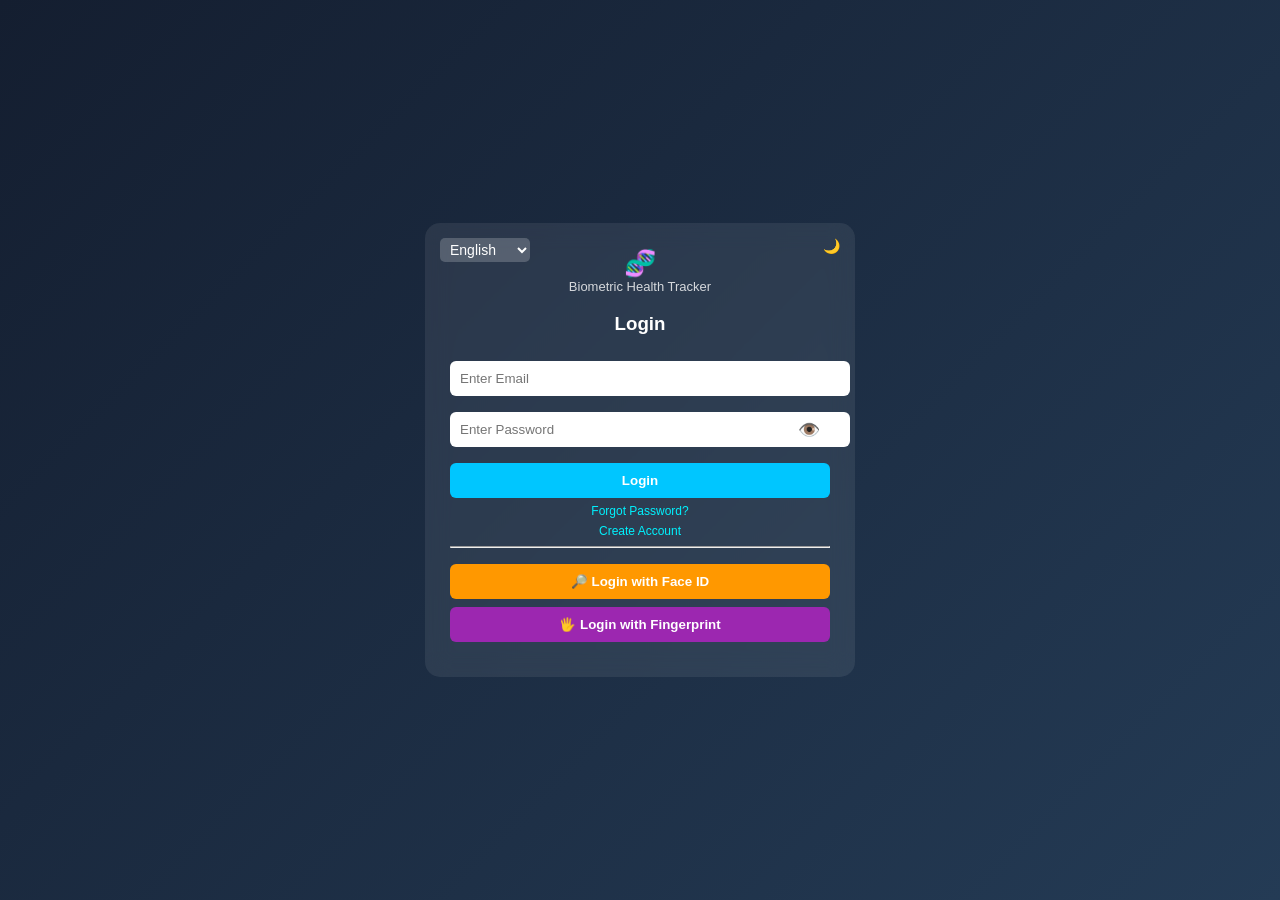
<file: index.html>
<!DOCTYPE html>
<html lang="en">
<head>
<meta charset="UTF-8">
<title>Biometric Health Tracker - Login</title>
<style>
body{
    margin:0;
    font-family:'Segoe UI',sans-serif;
    background:linear-gradient(135deg,#141e30,#243b55);
    display:flex;
    justify-content:center;
    align-items:center;
    height:100vh;
    color:white;
    transition:0.3s;
}
.light-mode{
    background:linear-gradient(135deg,#e3f2fd,#bbdefb);
    color:black;
}
.container{
    width:380px;
    background:rgba(255,255,255,0.08);
    backdrop-filter:blur(12px);
    padding:25px;
    border-radius:15px;
    text-align:center;
    position:relative;
}
.toggle-mode{
    position:absolute;
    top:15px;
    right:15px;
    cursor:pointer;
    font-size:14px;
}
.language-select{
    position:absolute;
    top:15px;
    left:15px;
    font-size:14px;
    cursor:pointer;
    background:rgba(255,255,255,0.2);
    border:none;
    color:white;
    padding:3px 6px;
    border-radius:5px;
}
.logo{
    font-size:26px;
}
.logo span{
    font-size:13px;
    display:block;
    opacity:0.8;
}
input{
    width:100%;
    padding:10px;
    margin:8px 0;
    border:none;
    border-radius:6px;
}
.password-box{
    position:relative;
}
.eye{
    position:absolute;
    right:10px;
    top:50%;
    transform:translateY(-50%);
    cursor:pointer;
    font-size:18px;
}
.strength{
    font-size:12px;
    text-align:left;
}
button{
    width:100%;
    padding:10px;
    margin-top:8px;
    border:none;
    border-radius:6px;
    font-weight:bold;
    cursor:pointer;
}
.login-btn{ background:#00c6ff; color:white; }
.face-btn{ background:#ff9800; color:white; }
.finger-btn{ background:#9c27b0; color:white; }
.link{
    font-size:12px;
    margin-top:6px;
    cursor:pointer;
    color:#00f2fe;
}
.scan{
    margin-top:10px;
    font-size:13px;
}
.scan-circle{
    margin:10px auto;
    width:60px;
    height:60px;
    border:4px solid rgba(255,255,255,0.3);
    border-top:4px solid #00ffdd;
    border-radius:50%;
    animation:spin 1s linear infinite;
}
@keyframes spin{
    0%{transform:rotate(0deg);}
    100%{transform:rotate(360deg);}
}
</style>
</head>
<body>

<div class="container">
    <select class="language-select" id="langSelect" onchange="changeLang()">
        <option value="en">English</option>
        <option value="ml">മലയാളം</option>
        <option value="hi">हिन्दी</option>
    </select>

    <div class="toggle-mode" onclick="toggleMode()">🌙</div>

    <div class="logo">
    🧬
    <span id="logoText">Biometric Health Tracker</span>
    </div>

    <h3 id="title">Login</h3>

    <input type="email" id="email" placeholder="Enter Email">

    <div class="password-box">
        <input type="password" id="password" placeholder="Enter Password" onkeyup="checkStrength()">
        <span class="eye" id="eyeIcon" onclick="togglePassword()">👁️</span>
    </div>

    <div class="strength" id="strengthText"></div>

    <button class="login-btn" id="mainBtn" onclick="login()">Login</button>

    <div class="link" id="forgotLink" onclick="forgotPassword()">Forgot Password?</div>
    <div class="link" id="registerLink" onclick="toggleRegister()">Create Account</div>

    <hr>

    <button class="face-btn" onclick="biometricLogin('Face ID')">🔎 Login with Face ID</button>
    <button class="finger-btn" onclick="biometricLogin('Fingerprint')">🖐 Login with Fingerprint</button>

    <div class="scan" id="scanStatus"></div>
</div>

<script>
/* ================= MULTI LANGUAGE ================= */
const langTexts = {
    en:{
        title:"Login",
        email:"Enter Email",
        password:"Enter Password",
        login:"Login",
        forgot:"Forgot Password?",
        register:"Create Account",
        biometricFace:"Login with Face ID",
        biometricFinger:"Login with Fingerprint",
        logo:"Biometric Health Tracker",
        fillFields:"Fill all fields",
        userExists:"User already exists",
        regSuccess:"Registration Successful!",
        invalidLogin:"Invalid Email or Password",
        userNotFound:"User not found",
        enterEmail:"Enter email first",
        passwordShown:"Password must be at least 6 chars"
    },
    ml:{
        title:"ലോഗിൻ",
        email:"ഇമെയിൽ എന്റർ ചെയ്യുക",
        password:"പാസ്സ്‌വേഡ് എന്റർ ചെയ്യുക",
        login:"ലോഗിൻ",
        forgot:"പാസ്സ്‌വേഡ് മറന്നു?",
        register:"അക്കൗണ്ട് സൃഷ്ടിക്കുക",
        biometricFace:"ഫേസ് ഐഡി ഉപയോഗിച്ച് ലോഗിൻ",
        biometricFinger:"ഫിംഗർപ്രിന്റ് ഉപയോഗിച്ച് ലോഗിൻ",
        logo:"ബയോമെട്രിക് ഹെൽത്ത് ട്രാക്കർ",
        fillFields:"എല്ലാ ഫീൽഡുകളും പൂരിപ്പിക്കുക",
        userExists:"ഉപയോക്താവ് നിലവിലുണ്ട്",
        regSuccess:"സജീവമാക്കിയിട്ടുണ്ട്!",
        invalidLogin:"ഇമെയിൽ അല്ലെങ്കിൽ പാസ്സ്‌വേഡ് തെറ്റാണ്",
        userNotFound:"ഉപയോക്താവ് ലഭ്യമല്ല",
        enterEmail:"ദയവായി ഇമെയിൽ നൽകുക"
    },
    hi:{
        title:"लॉगिन",
        email:"ईमेल दर्ज करें",
        password:"पासवर्ड दर्ज करें",
        login:"लॉगिन",
        forgot:"पासवर्ड भूल गए?",
        register:"खाता बनाएँ",
        biometricFace:"फेस आईडी से लॉगिन",
        biometricFinger:"फिंगरप्रिंट से लॉगिन",
        logo:"बायोमेट्रिक हेल्थ ट्रैकर",
        fillFields:"सभी फ़ील्ड भरें",
        userExists:"उपयोगकर्ता पहले से मौजूद है",
        regSuccess:"पंजीकरण सफल!",
        invalidLogin:"गलत ईमेल या पासवर्ड",
        userNotFound:"उपयोगकर्ता नहीं मिला",
        enterEmail:"कृपया ईमेल दर्ज करें"
    }
};

function changeLang(){
    const lang=document.getElementById("langSelect").value;
    document.getElementById("title").innerText=langTexts[lang].title;
    document.getElementById("email").placeholder=langTexts[lang].email;
    document.getElementById("password").placeholder=langTexts[lang].password;
    document.getElementById("mainBtn").innerText=langTexts[lang].login;
    document.getElementById("forgotLink").innerText=langTexts[lang].forgot;
    document.getElementById("registerLink").innerText=langTexts[lang].register;
    document.getElementById("logoText").innerText=langTexts[lang].logo;
    document.querySelector(".face-btn").innerText="🔎 "+langTexts[lang].biometricFace;
    document.querySelector(".finger-btn").innerText="🖐 "+langTexts[lang].biometricFinger;
}

/* ================= STORAGE ================= */
function getUsers(){ return JSON.parse(localStorage.getItem("users")) || []; }
function saveUsers(users){ localStorage.setItem("users",JSON.stringify(users)); }

/* ================= REGISTER ================= */
function toggleRegister(){
    const title=document.getElementById("title");
    const btn=document.getElementById("mainBtn");
    const lang=document.getElementById("langSelect").value;

    if(title.innerText===langTexts[lang].title){
        title.innerText="Register";
        btn.innerText="Register";
        btn.onclick=registerUser;
    }else{ location.reload(); }
}

function registerUser(){
    const email=emailVal();
    const password=passVal();
    const lang=document.getElementById("langSelect").value;

    if(!email || !password){ alert(langTexts[lang].fillFields); return; }

    let users=getUsers();
    if(users.find(u=>u.email===email)){ alert(langTexts[lang].userExists); return; }

    users.push({email,password});
    saveUsers(users);
    alert(langTexts[lang].regSuccess);
    location.reload();
}

/* ================= LOGIN ================= */
function login(){
    const email=emailVal();
    const password=passVal();
    const lang=document.getElementById("langSelect").value;

    const users=getUsers();
    const user=users.find(u=>u.email===email && u.password===password);

    if(user){
        localStorage.setItem("loggedInEmail",email);
        window.location.href="dashboard.html";
    }else{ alert(langTexts[lang].invalidLogin); }
}

/* ================= PASSWORD STRENGTH ================= */
function checkStrength(){
    const pass=passVal();
    const text=document.getElementById("strengthText");

    if(pass.length<6){
        text.innerText="Weak Password";
        text.style.color="red";
    } else if(pass.match(/[A-Z]/) && pass.match(/[0-9]/)){
        text.innerText="Strong Password";
        text.style.color="lime";
    } else{
        text.innerText="Medium Password";
        text.style.color="orange";
    }
}

/* ================= SHOW/HIDE PASSWORD ================= */
function togglePassword(){
    const input=document.getElementById("password");
    const eye=document.getElementById("eyeIcon");

    if(input.type==="password"){
        input.type="text"; eye.innerText="🙈";
    }else{ input.type="password"; eye.innerText="👁️"; }
}

/* ================= BIOMETRIC (ANIMATED) ================= */
function biometricLogin(type){
    const email=emailVal();
    const lang=document.getElementById("langSelect").value;

    if(!email){ alert(langTexts[lang].enterEmail); return; }

    const users=getUsers();
    if(!users.find(u=>u.email===email)){ alert(langTexts[lang].userNotFound); return; }

    const scan=document.getElementById("scanStatus");
    scan.innerHTML='<div class="scan-circle"></div>Scanning '+type+'...';

    setTimeout(()=>{
        scan.innerHTML="Biometric Verified ✅";
        localStorage.setItem("loggedInEmail",email);
        setTimeout(()=>{ window.location.href="dashboard.html"; },1000);
    },2000);
}

/* ================= FORGOT PASSWORD ================= */
function forgotPassword(){
    const email=prompt("Enter registered email:");
    const users=getUsers();
    const user=users.find(u=>u.email===email);

    if(user){ alert("Your Password: "+user.password); }
    else{ alert("Email not found"); }
}

/* ================= DARK/LIGHT MODE ================= */
function toggleMode(){ document.body.classList.toggle("light-mode"); }

/* ================= HELPERS ================= */
function emailVal(){ return document.getElementById("email").value; }
function passVal(){ return document.getElementById("password").value; }
</script>
</body>
</html>
</file>
